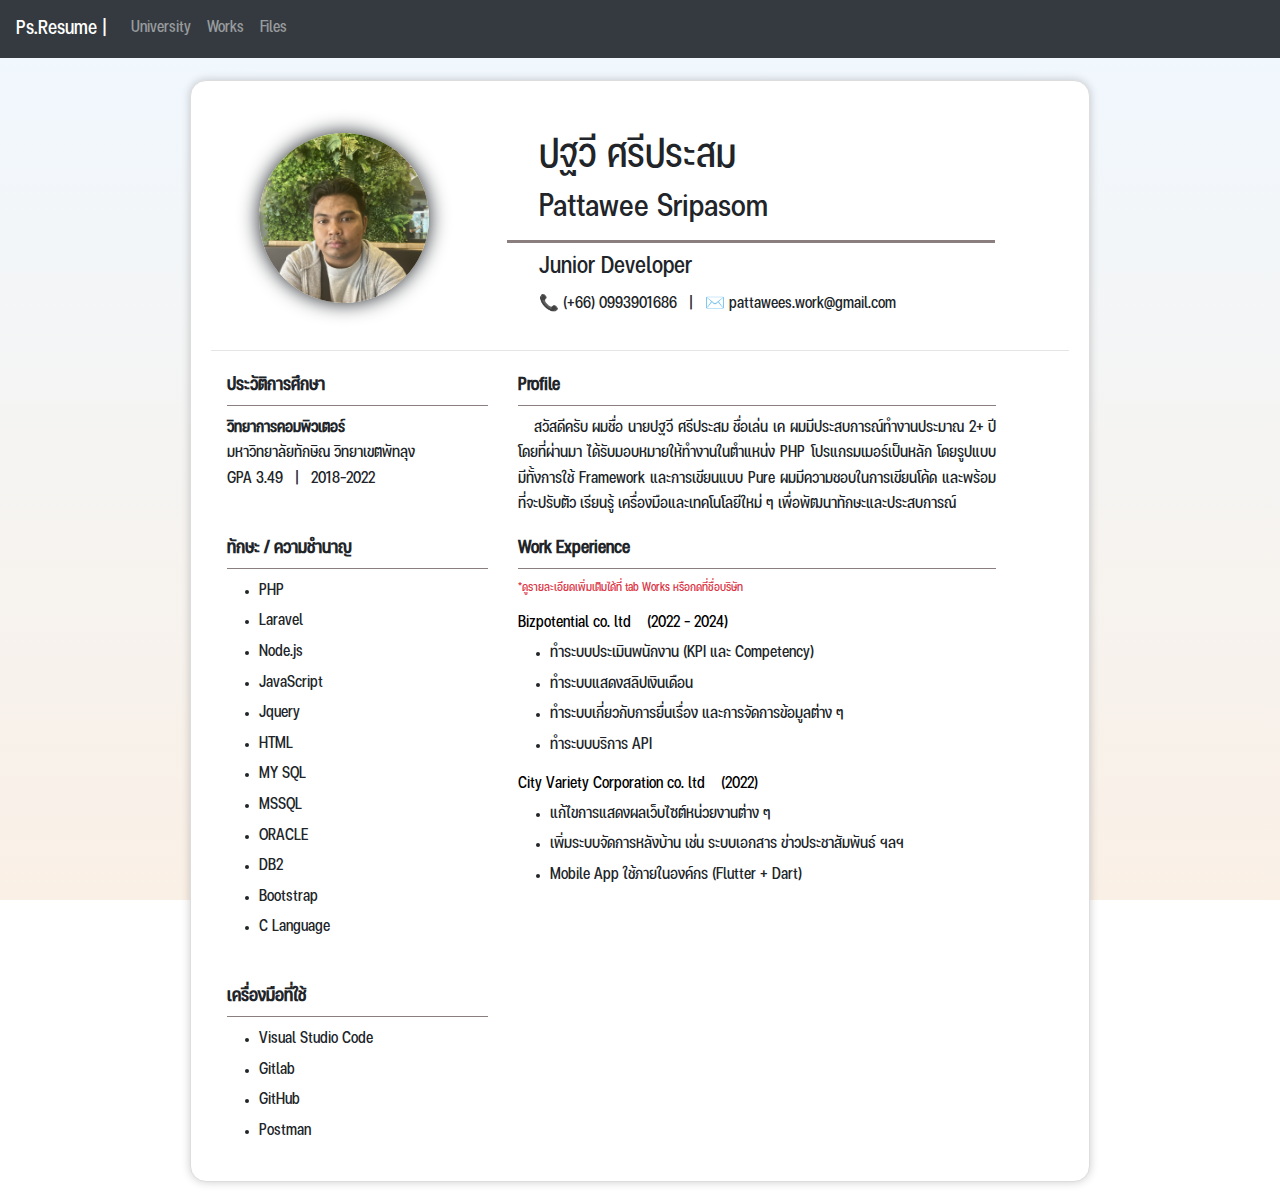
<file: index.html>
<!DOCTYPE html>
<html lang="th">

<head>
    <meta charset="UTF-8">
    <meta name="viewport" content="width=device-width, initial-scale=1.0">
    <title>Resume - Pattawee Sripasom</title>
    <link rel="icon" href="resume/profile_person.jpg">

    <!-- css -->
    <link rel="stylesheet" href="lib/css/bootstrap.min.css">
    <link rel="stylesheet" href="lib/css/resume_index.css">
    <link rel="stylesheet" href="lib/css/resume_font.css">

    <!-- script -->
    <script src="lib/js/jquery-3.4.1.slim.min.js"></script>
    <script src="lib/js/bootstrap.min.js"></script>
    <script src="lib/js/popper.min.js"></script>
</head>

<body>

    <nav class="navbar navbar-expand-lg navbar-dark bg-dark fixed-top">
        <a class="navbar-brand" href="index.html">Ps.Resume |</a>
        <button class="navbar-toggler" type="button" data-toggle="collapse" data-target="#navbarNavAltMarkup"
            aria-controls="navbarNavAltMarkup" aria-expanded="false" aria-label="Toggle navigation">
            <span class="navbar-toggler-icon"></span>
        </button>
        <div class="collapse navbar-collapse" id="navbarNavAltMarkup">
            <div class="navbar-nav">
                <a class="nav-item nav-link" href="university.html">University</a>
                <a class="nav-item nav-link" href="work.html">Works</a>
                <a class="nav-item nav-link" href="file.html">Files</span></a>
            </div>
        </div>
    </nav>

    <div class="container" style="margin-top: 5em;">

        <div class="header" style="padding-top: 2em;">
            <div class="row">
                <div class="col-md-4" style="text-align: center;">
                    <center>
                        <div class=""
                            style="border-radius: 50%; width: 170px; box-shadow: 0px 0px 20px 0px;padding: auto;">
                            <img src="resume/profile_person.jpg" alt="Profile Picture" class="profile-img"
                                style="padding-top: inherit;">
                        </div>
                    </center>
                    <br>
                </div>
                <div class="col-md-7">
                    <div class="" style="padding-left: 2em;">
                        <h1>ปฐวี ศรีประสม</h1>
                        <h2>Pattawee Sripasom</h2>
                    </div>
                    <div class="hr"></div>
                    <div class="" style="padding-left: 2em;">
                        <h4>Junior Developer</h4>
                    </div>
                    <div class="contact-info">
                        <p>📞 (+66) 0993901686 &ensp;|&ensp; ✉️ pattawees.work@gmail.com</p>
                    </div>
                </div>
            </div>
        </div>

        <hr>

        <div class="section">
            <div class="row" style="padding-left: 1em;">
                <div class="col-md-4">
                    <div class="section-title">ประวัติการศึกษา</div>
                    <p>
                        <b>วิทยาการคอมพิวเตอร์</b><br>มหาวิทยาลัยทักษิณ วิทยาเขตพัทลุง<br>GPA 3.49 &ensp;|&ensp;
                        2018-2022
                    </p>
                    <br>
                </div>
                <div class="col-md-7">
                    <div class="section-title">Profile</div>
                    <p class="profile-text">&ensp;&ensp;สวัสดีครับ ผมชื่อ นายปฐวี ศรีประสม ชื่อเล่น เค
                        ผมมีประสบการณ์ทำงานประมาณ 2+ ปี โดยที่ผ่านมา ได้รับมอบหมายให้ทำงานในตำแหน่ง PHP
                        โปรแกรมเมอร์เป็นหลัก โดยรูปแบบมีทั้งการใช้ Framework และการเขียนแบบ Pure
                        ผมมีความชอบในการเขียนโค้ด และพร้อมที่จะปรับตัว เรียนรู้ เครื่องมือและเทคโนโลยีใหม่ ๆ
                        เพื่อพัฒนาทักษะและประสบการณ์</p>
                </div>
            </div>

            <div class="row" style="padding-left: 1em;">

                <div class="col-md-4">
                    <div class="section-title">ทักษะ / ความชำนาญ</div>
                    <ul>
                        <li>PHP</li>
                        <li>Laravel</li>
                        <li>Node.js</li>
                        <li>JavaScript</li>
                        <li>Jquery</li>
                        <li>HTML</li>
                        <li>MY SQL</li>
                        <li>MSSQL</li>
                        <li>ORACLE</li>
                        <li>DB2</li>
                        <li>Bootstrap</li>
                        <li>C Language</li>
                    </ul>

                    <br>

                    <div class="section-title">เครื่องมือที่ใช้</div>
                    <ul>
                        <li>Visual Studio Code</li>
                        <li>Gitlab</li>
                        <li>GitHub</li>
                        <li>Postman</li>
                    </ul>
                </div>

                <div class="col-md-7">
                    <div class="section-title">Work Experience</div>
                    <p class="text text-danger" style="font-size: 12px;">*ดูรายละเอียดเพิ่มเติมได้ที่ tab Works หรือกดที่ชื่อบริษัท</p>
                    <h6><a href="work.html#bizpotential">Bizpotential co. ltd &ensp; (2022 - 2024)</a></h6>
                    <ul>
                        <li>ทำระบบประเมินพนักงาน (KPI และ Competency)</li>
                        <li>ทำระบบแสดงสลิปเงินเดือน</li>
                        <li>ทำระบบเกี่ยวกับการยื่นเรื่อง และการจัดการข้อมูลต่าง ๆ</li>
                        <li>ทำระบบบริการ API</li>
                    </ul>

                    <h6><a href="work.html#cityvariety">City Variety Corporation co. ltd &ensp; (2022)</a></h6>
                    <ul>
                        <li>แก้ไขการแสดงผลเว็บไซต์หน่วยงานต่าง ๆ</li>
                        <li>เพิ่มระบบจัดการหลังบ้าน เช่น ระบบเอกสาร ข่าวประชาสัมพันธ์ ฯลฯ</li>
                        <li>Mobile App ใช้ภายในองค์กร (Flutter + Dart)</li>
                    </ul>
                </div>

            </div>

        </div>

    </div>

    <style>
        #backToTopBtn {
            /* ซ่อนปุ่มเมื่อไม่ได้เลื่อนลง */
            display: none;
            /* วางปุ่มที่ตำแหน่งคงที่ */
            position: fixed;
            /* ระยะห่างจากด้านล่าง */
            bottom: 20px;
            /* ระยะห่างจากด้านขวา */
            right: 20px;
            /* ทำให้ปุ่มอยู่ด้านหน้าสุด */
            z-index: 99;
            font-size: 18px;
            border: none;
            outline: none;
            /* สีพื้นหลังของปุ่ม */
            background-color: #000;
            /* สีข้อความของปุ่ม */
            color: white;
            /* เปลี่ยนเคอร์เซอร์เมื่อชี้ที่ปุ่ม */
            cursor: pointer;
            /* ขนาดของปุ่ม */
            padding: 15px;
            /* มุมโค้งของปุ่ม */
            border-radius: 10px;
        }

        #backToTopBtn:hover {
            /* สีพื้นหลังเมื่อชี้ที่ปุ่ม */
            background-color: #555;
        }
    </style>

    <button id="backToTopBtn" onclick="backToTop()">Top</button>

    <script>
        // รับปุ่ม
        var mybutton = document.getElementById("backToTopBtn");

        // แสดงปุ่มเมื่อเลื่อนลง 20px จากด้านบนของเอกสาร
        window.onscroll = function () {
            scrollFunction()
        };

        function scrollFunction() {
            if (document.body.scrollTop > 20 || document.documentElement.scrollTop > 20) {
                mybutton.style.display = "block";
            } else {
                mybutton.style.display = "none";
            }
        }

        // เมื่อผู้ใช้กดที่ปุ่ม เลื่อนกลับไปด้านบนของเอกสาร
        function backToTop() {
            document.body.scrollTop = 0; // สำหรับ Safari
            document.documentElement.scrollTop = 0; // สำหรับ Chrome, Firefox, IE และ Opera
        }
    </script>
</body>

</html>
</file>
<file: lib/css/resume_index.css>
body {
    /* font-family: Arial, sans-serif; */
    font-family: arch;
    margin: 20px;
    line-height: 1.6;
    font-size: 16px;
    background: none;
    /* height: 100%; */
    /* background: antiquewhite; */
    /* background: linen; */
    /* width: 98%; */
}

html {
    /* Fix ห้ามเลื่อน พอดีจอ */
    background-attachment: fixed;
    /* background-image: url('../img/wallpaper.jpg'); */
    background-image: linear-gradient(aliceblue, linen);
}

.container {
    max-width: 900px;
    margin: auto;
    border: 1px solid #ddd;
    padding: 20px;
    background: white;
    border-radius: 1em;
    box-shadow: 0px 0px 10px rgb(0 0 0 / 20%);
}


.profile-img {

    /* width: 150px;
    border-radius: 50%; */

    vertical-align: middle;
    width: 170px;
    height: 170px;
    border-radius: 50%;
}

.section {
    margin-top: 20px;
}

.section-title {
    font-weight: bold;
    border-bottom: 1px solid #8a7e7e;
    /* border-bottom: 1px solid #ddd; */
    margin-bottom: 10px;
    padding-bottom: 5px;
    font-size: 18px;
}

.section-title-work {
    /* font-weight: bold; */
    border-bottom: 1px solid #8a7e7e;
    /* border-bottom: 1px solid #ddd; */
    margin-bottom: 10px;
    padding-bottom: 5px;
    /* font-size: 16px; */
}

.hr {
    font-weight: bold;
    border-bottom: 3px solid #8a7e7e;
    /* border-bottom: 3px solid #ddd; */
    margin-bottom: 10px;
    padding-bottom: 5px;
}

.left-column {
    vertical-align: top;
    width: 29%;
    display: inline-block;
}

.left-column {
    margin-right: 2%;
    margin-left: 1em;
}


.center-column {
    vertical-align: top;
    width: 2%;
    display: inline-block;
}

.right-column {
    vertical-align: top;
    width: 58%;
    display: inline-block;
}

ul {
    /* list-style-type: none; */
    padding-left: 2em;
}

ul li {
    margin-bottom: 5px;
}

.contact-info {
    padding-left: 2em;
    margin-top: 10px;
}

.profile-text {
    text-align: justify;
}


a {
    text-decoration: none !important;
    color: black;
}

a:hover {
    color: blue;
}

.remark-text {
    color: red;
    font-size: 14px;
}

section {
    scroll-margin-top: 5em;
}
</file>
<file: lib/css/resume_font.css>
@font-face {
    font-family: "arch";
    src: url('../fonts/arch/Typomancer-Arch.otf') format("truetype");
}
</file>
